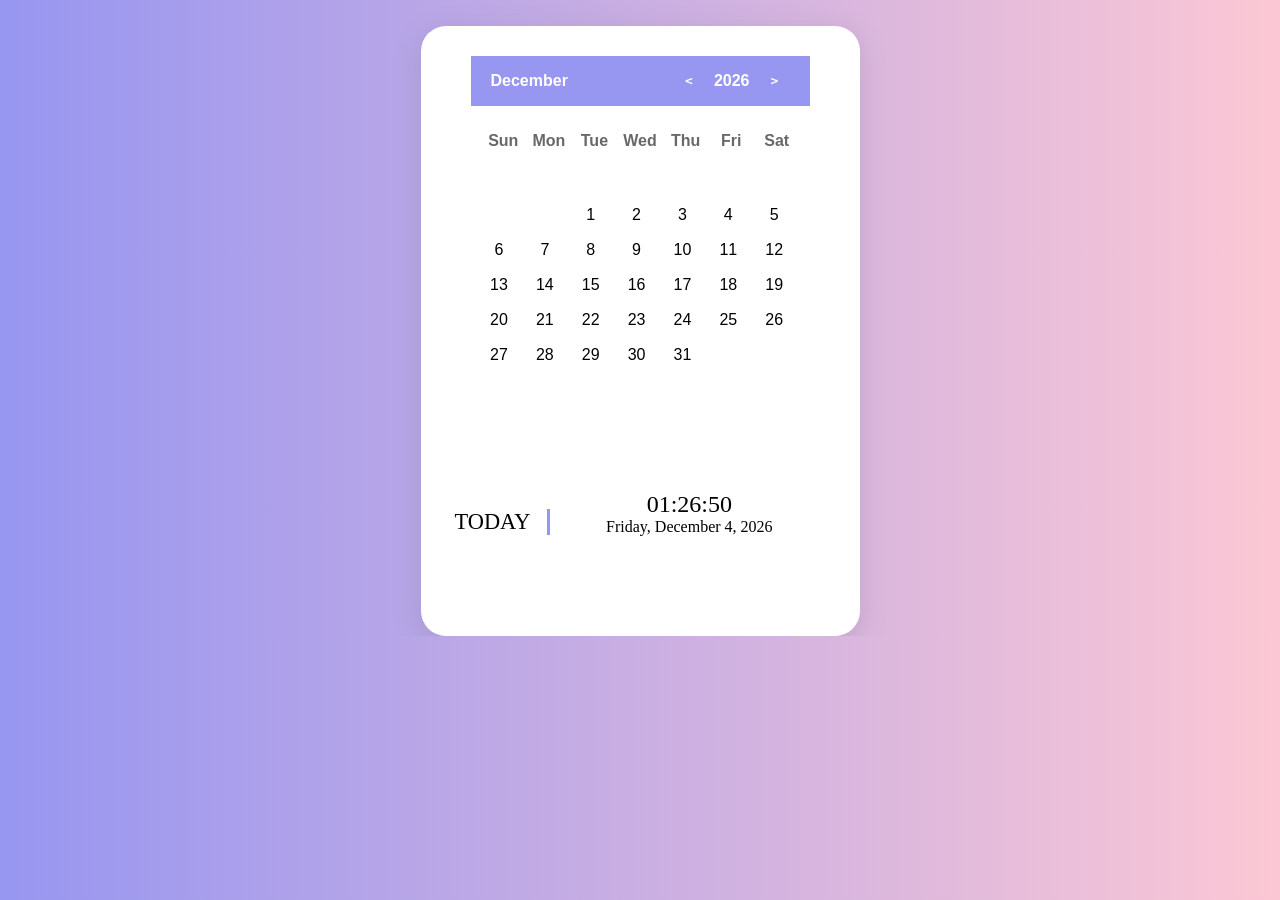
<file: index.html>
<!DOCTYPE html>
<html lang = "en">
    <head>
        <meta charset = "UTF-8">
        <meta http-equiv="X-UA-Compatible" content="IE=edge">
        <meta name = "viewport" content = "width = device-width, initial-scale = 1.0">
        <title>Planner</title>
        <link rel = "stylesheet" href = "style.css">
        <script src = "script.js" defer></script>
    </head>
    <body>
        <div class = "container">
            <div class = "calendar">
                <div class = "calendar-header">
                    <span class = "month-picker" id = "month-picker"> January </span>
                    <div class = "year-picker" id = "year-picker">
                        <span class = "year-change" id = "pre-year"> 
                            <pre><</pre>


                        </span>
                        <span id = "year">2020 </span>
                        <span class = "year-change" id = "next-year">
                            <pre>></pre>
                        </span>
                        </div>
                </div>
            
                <div class = "calendar-body">
                    <div class = "calendar-week-days">
                        <div>Sun</div>
                        <div>Mon</div>
                        <div>Tue</div>
                        <div>Wed</div>
                        <div>Thu</div>
                        <div>Fri</div>
                        <div>Sat</div>
                    </div>
                    <div class = "calendar-days">

                    </div>
                </div>
                <div class = "calendar-footer">
                </div>
                <div class = "date-time-format">
                    <div class = "day-text-format">TODAY</div>
                    <div class = "date-time-value">
                        <div class = "time-format">01:26:50</div>     
                        <div class = "date-format">21 - July - 2025</div>

                    </div>
                </div>
                <div class = "month-list"></div>
            </div>

        </div>




    </body>
</html>
</file>
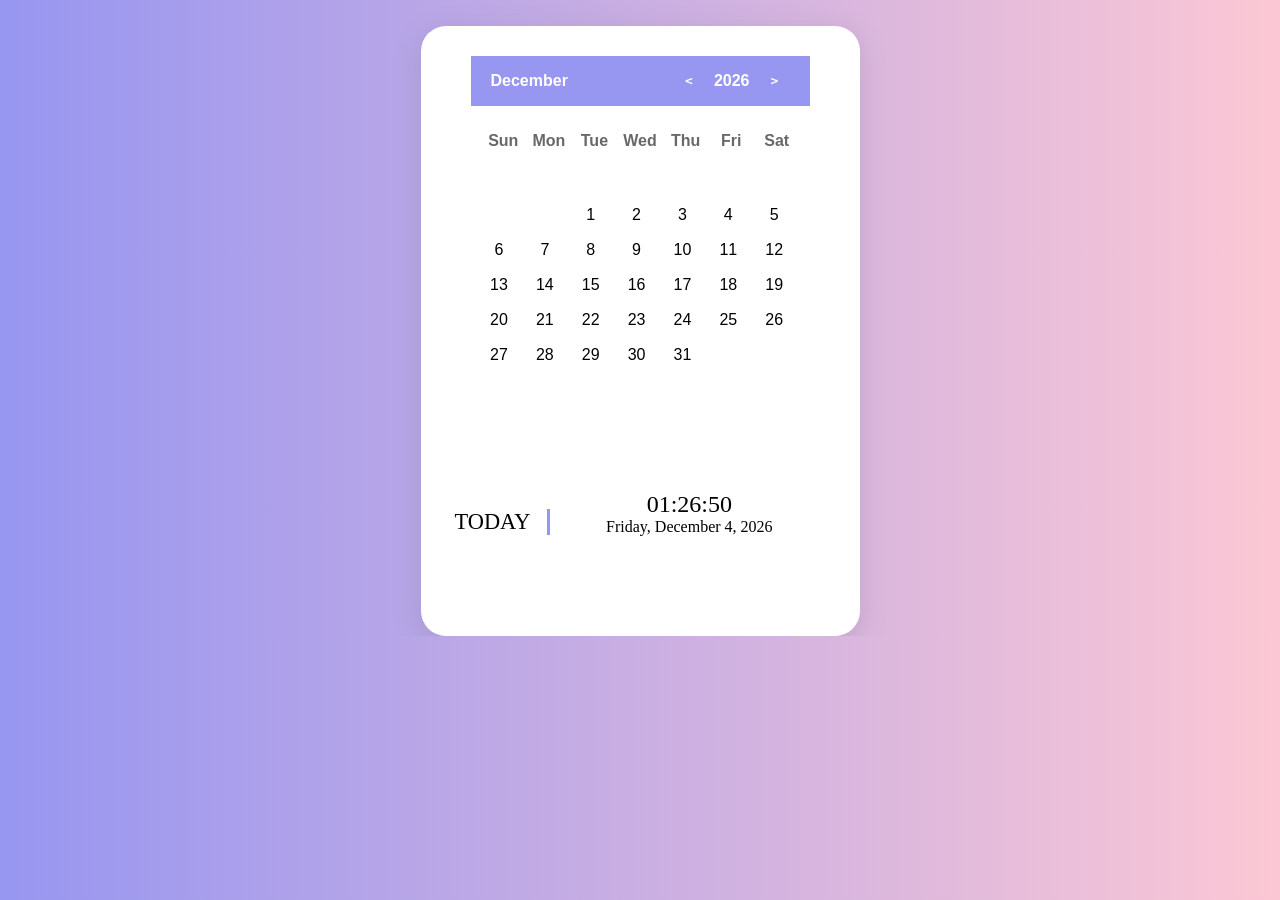
<file: calendar_index.html>
<!DOCTYPE html>
<html lang = "en">
    <head>
        <meta charset = "UTF-8">
        <meta http-equiv="X-UA-Compatible" content="IE=edge">
        <meta name = "viewport" content = "width = device-width, initial-scale = 1.0">
        <title>Planner</title>
        <link rel = "stylesheet" href = "calendar_style.css">
        <script src = "calendar_script.js" defer></script>
    </head>
    <body>
        <div class = "container">
            <div class = "calendar">
                <div class = "calendar-header">
                    <span class = "month-picker" id = "month-picker"> January </span>
                    <div class = "year-picker" id = "year-picker">
                        <span class = "year-change" id = "pre-year"> 
                            <pre><</pre>


                        </span>
                        <span id = "year">2020 </span>
                        <span class = "year-change" id = "next-year">
                            <pre>></pre>
                        </span>
                        </div>
                </div>
            
                <div class = "calendar-body">
                    <div class = "calendar-week-days">
                        <div>Sun</div>
                        <div>Mon</div>
                        <div>Tue</div>
                        <div>Wed</div>
                        <div>Thu</div>
                        <div>Fri</div>
                        <div>Sat</div>
                    </div>
                    <div class = "calendar-days">

                    </div>
                </div>
                <div class = "calendar-footer">
                </div>
                <div class = "date-time-format">
                    <div class = "day-text-format">TODAY</div>
                    <div class = "date-time-value">
                        <div class = "time-format">01:26:50</div>     
                        <div class = "date-format">21 - July - 2025</div>

                    </div>
                </div>
                <div class = "month-list"></div>
            </div>

        </div>




    </body>
</html>
</file>
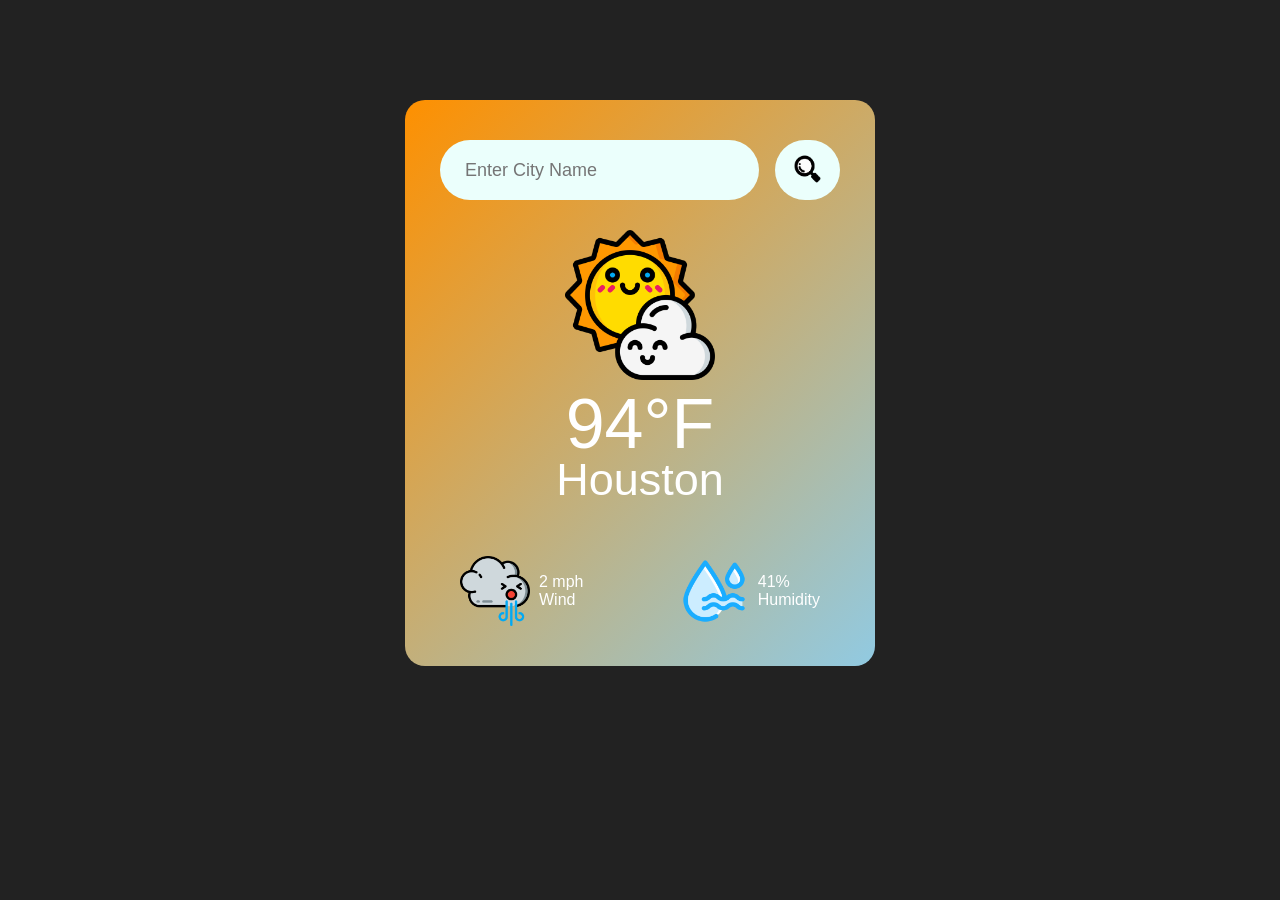
<file: Weather/weather_index.html>
<!DOCTYPE html>
<html>
    <head>
        <meta name = "viewport" content = "width=device-width, initial-scale = 1.0">
        <title>Weather</title>
        <link rel = "stylesheet" href = "weather_style.css">
        <link rel = "script" href = "weather_script.js">
    </head>
    <body>
        <div class = "card">
            <div class = "search">
                <input type = "text" placeholder= "Enter City Name" spellcheck = "false">
                <button><img src = "search.png"></button>
            </div>
            <div class ="weather">
                <img src = "sunny.png" class = "weather-icon">
                <h1 class = "temp">94°F</h1>
                <h2 class = "city">Houston</h2>
                <div class = "details">
                <div class = "col">
                    <img src = "windy.png">
                    <div>
                        <p class = "wind">2 mph</p>
                        <p>Wind</p>
                    </div>
                </div>
                <div class = "col">
                    <img src = "humidity.png">
                    <div>
                        <p class = "humidity">41%</p>
                        <p>Humidity</p>
                    </div>
                </div>
                
                </div>
            </div>
        </div>

    </body>
</html>
</file>
<file: style.css>
:root{
    --dark-text: #f8fbff;
    --light-body: #f3f8fe;
    --light-main: #fdfdfd;
    --light-second: #c3c2c8;
    --light-hover: #f0f0f0;
    --light-text: #151426;
    --light-btn: #9796f0;
    --blue: #0000ff;
    --white: #fff;
    --shadow: rgba(100,100,111,0.2) 0px 7px 29px 0px;

}

*{
   padding:  0;
   margin: 0;
   box-sizing: border-box;
}

html, body{
    place-items:center ;
    font-family: 'Trebuchet MS', 'Lucida Sans Unicode', 'Lucida Grande', 'Lucida Sans', Arial, sans-serif;
    background: linear-gradient(to right, #9796f0, #fbc7d4);
    overflow : hidden; 
}

.container{
    width: max-content;
    height: max-content;
    position: relative;
    display: flex;
    padding: 2% 0px 0px 0px;
    justify-content: center;
    top: 10%;
    right: 0%;
    width: 100%;
    height: 100%;

}
.calendar{
    height: 610px;
    width: max-content;
    background-color: white;
    border-radius: 25px;
    overflow: hidden;
    padding: 30px 50px 0px 50px;
    box-shadow: var(--shadow);
}

.calendar-header{
    background: #9796f0;
    display:flex;
    justify-content : space-between;
    align-items: center;
    font-weight: 700;
    color: var(--white);
    padding: 10px;
}
.calendar-body{
    padding: 10px;
}
.calendar-week-days{
    display: grid;
    grid-template-columns: repeat(7,1fr);
    font-weight: 600;
    cursor: pointer;
    color: rgb(104,104,104);
}
.calendar-week-days div:hover{
    color: black;
    transform: scale(1.2);
    transition: all .2s ease-in-out;

}
.calendar-week-days div{
    display: grid;
    place-items: center;
    color: var(--bg-second);
    height: 50px;
}
.calendar-days{
    display: grid;
    grid-template-columns: repeat(7,1fr);
    gap: 2px;
    color: var(--color-txt);
}
.calendar-days div{
    width: 37px;
    height: 33px;
    display:flex;
    align-items: center;
    justify-content: center;
    padding: 5px;
    position: relative;
    cursor: pointer;
    animation: to-top 1s forwards;
}
.month-picker{
    padding: 5px 10px;
    border-radius: 10px;
    cursor: pointer;
}
.month-picker:hover{
    background-color: var(--color-hover);
    color: var(--color-txt)
}
.year-picker{
    display: flex;
    align-items: center;
}
.year-change{
    height: 30px;
    width: 30px;
    border-radius: 50%;
    display: grid;
    place-items: center;
    margin: 0px 10px;
    cursor: pointer;
}
.year-change:hover{
    background-color:var(--light-btn);
    transition: all .2s ease-in-out;
    transform: scale(1.12);
}

.year-change:hover pre{
    color: var(--bg-body);
}
.calendar-footer{
    padding:10px;
    display: flex;
    justify-content: flex-end;
    align-items:center;
}
#year:hover{
    cursor: pointer;
    transform: scale(1.2);
    transition: all 0.2s ease-in-out;
}
.calendar-days div span{
    position: absolute;
}
.calendar-days div:hover{
    transition: width 0.2s ease-in-out, height 0.2s ease-in-out;
    background-color: #fbc7d4;
    border-radius: 20%;
    color: var(--dark-text);
}
.month-list{
    position:relative;
    left:0;
    top: -50px;
    background-color: #ebebeb;
    color: var(--light-text);
    display: grid;
    grid-template-columns: repeat(3,auto);
    gap: 5px;
    border-radius: 20px;
}
.month-list > div{
    display: grid;
    place-content: center;
    margin: 5px 10px;
    transition: all 0.2s ease-in-out;
}

.month-list > div > div{
    border-radius: 15px;
    padding: 10px;
    cursor: pointer;
}

.month-list > div > div:hover{
    background-color: var(--light-btn);
    color: var(--dark-text);
    transform: scale(0.9);
    transition: all 0.2s ease-in-out;
}
.month-list .show{
    visibility: visible;
    pointer-events: visible;
    transition: 0.6 ease-in-out;
    animation: to-left .71s forwards;
}
.month-list.hideonce{
    visibility: hidden;
}
.month-list.hide{
    animation: to-right 1s forwards;
    visibility: hidden;
    pointer-events: none;
}
.date-time-format{
    width: max-content;
    height: max-content;
    font-family: Dubai Light, Century Gothic;
    position: relative;
    display:inline;
    top: 140px;
    justify-content: center;
}
.day-text-format{
    font-family: Microsoft JhengHei UI;
    font-size: 1.4rem;
    padding-right: 5%;
    border-right: 3px solid #9796f0;
    position: absolute;
    left: -1rem;

}
.date-time-value{
    display:block;
    height: max-content;
    width: max-content;
    position: relative;
    left: 40%;
    top: -18px;
    text-align: center;
}

.time-format{
    font-size: 1.5rem;
}

.time-format.hideTime{
    animation: hidetime 1.5s forwards;
}

.day-text-format.hidetime{
    animation: hidetime 1.5s forwards;
}

.date-format.hideTime{
    animation: hidetime 1.5s forwards;
}

.day-text-format.showtime{
    animation: showtime 1s forwards;
}
.time-format.showtime{
    animation: showtime 1s forwards;
}
.date-format.showtime{
    animation: showtime 1s forwards;
}

@keyframes to-top{
    0%{
        transform: translateY(0);
    }
    100%{
        transform: translateY(100%);
        opacity: 1;
    }
}

@keyframes to-left{
    0%{
        transform: translateY(230%);
        opacity:1;
    }
    100%{
        transform: translateY(230%);
        opacity: 1;
    }
}

@keyframes to-right{
    10%{
        transform: translateY(0%);
        opacity:1;
    }
    100%{
        transform: translateY(-150%);
        opacity: 1;
    }
}

@keyframes showtime{
    0%{
        transform: translateY(250%);
        opacity:1;
    }
    100%{
        transform: translateY(0%);
        opacity: 1;
    }
}

@keyframes hidetime{
    0%{
        transform: translateY(0%);
        opacity:1;
    }
    100%{
        transform: translateY(-370%);
        opacity: 1;
    }
}

@media (max-width: 375px){
    .month-list>div{
        margin: 5px 0px;
    }
}
</file>
<file: calendar_style.css>
:root{
    --dark-text: #f8fbff;
    --light-body: #f3f8fe;
    --light-main: #fdfdfd;
    --light-second: #c3c2c8;
    --light-hover: #f0f0f0;
    --light-text: #151426;
    --light-btn: #9796f0;
    --blue: #0000ff;
    --white: #fff;
    --shadow: rgba(100,100,111,0.2) 0px 7px 29px 0px;

}

*{
   padding:  0;
   margin: 0;
   box-sizing: border-box;
}

html, body{
    place-items:center ;
    font-family: 'Trebuchet MS', 'Lucida Sans Unicode', 'Lucida Grande', 'Lucida Sans', Arial, sans-serif;
    background: linear-gradient(to right, #9796f0, #fbc7d4);
    overflow : hidden; 
}

.container{
    width: max-content;
    height: max-content;
    position: relative;
    display: flex;
    padding: 2% 0px 0px 0px;
    justify-content: center;
    top: 10%;
    right: 0%;
    width: 100%;
    height: 100%;

}
.calendar{
    height: 610px;
    width: max-content;
    background-color: white;
    border-radius: 25px;
    overflow: hidden;
    padding: 30px 50px 0px 50px;
    box-shadow: var(--shadow);
}

.calendar-header{
    background: #9796f0;
    display:flex;
    justify-content : space-between;
    align-items: center;
    font-weight: 700;
    color: var(--white);
    padding: 10px;
}
.calendar-body{
    padding: 10px;
}
.calendar-week-days{
    display: grid;
    grid-template-columns: repeat(7,1fr);
    font-weight: 600;
    cursor: pointer;
    color: rgb(104,104,104);
}
.calendar-week-days div:hover{
    color: black;
    transform: scale(1.2);
    transition: all .2s ease-in-out;

}
.calendar-week-days div{
    display: grid;
    place-items: center;
    color: var(--bg-second);
    height: 50px;
}
.calendar-days{
    display: grid;
    grid-template-columns: repeat(7,1fr);
    gap: 2px;
    color: var(--color-txt);
}
.calendar-days div{
    width: 37px;
    height: 33px;
    display:flex;
    align-items: center;
    justify-content: center;
    padding: 5px;
    position: relative;
    cursor: pointer;
    animation: to-top 1s forwards;
}
.month-picker{
    padding: 5px 10px;
    border-radius: 10px;
    cursor: pointer;
}
.month-picker:hover{
    background-color: var(--color-hover);
    color: var(--color-txt)
}
.year-picker{
    display: flex;
    align-items: center;
}
.year-change{
    height: 30px;
    width: 30px;
    border-radius: 50%;
    display: grid;
    place-items: center;
    margin: 0px 10px;
    cursor: pointer;
}
.year-change:hover{
    background-color:var(--light-btn);
    transition: all .2s ease-in-out;
    transform: scale(1.12);
}

.year-change:hover pre{
    color: var(--bg-body);
}
.calendar-footer{
    padding:10px;
    display: flex;
    justify-content: flex-end;
    align-items:center;
}
#year:hover{
    cursor: pointer;
    transform: scale(1.2);
    transition: all 0.2s ease-in-out;
}
.calendar-days div span{
    position: absolute;
}
.calendar-days div:hover{
    transition: width 0.2s ease-in-out, height 0.2s ease-in-out;
    background-color: #fbc7d4;
    border-radius: 20%;
    color: var(--dark-text);
}
.month-list{
    position:relative;
    left:0;
    top: -50px;
    background-color: #ebebeb;
    color: var(--light-text);
    display: grid;
    grid-template-columns: repeat(3,auto);
    gap: 5px;
    border-radius: 20px;
}
.month-list > div{
    display: grid;
    place-content: center;
    margin: 5px 10px;
    transition: all 0.2s ease-in-out;
}

.month-list > div > div{
    border-radius: 15px;
    padding: 10px;
    cursor: pointer;
}

.month-list > div > div:hover{
    background-color: var(--light-btn);
    color: var(--dark-text);
    transform: scale(0.9);
    transition: all 0.2s ease-in-out;
}
.month-list .show{
    visibility: visible;
    pointer-events: visible;
    transition: 0.6 ease-in-out;
    animation: to-left .71s forwards;
}
.month-list.hideonce{
    visibility: hidden;
}
.month-list.hide{
    animation: to-right 1s forwards;
    visibility: hidden;
    pointer-events: none;
}
.date-time-format{
    width: max-content;
    height: max-content;
    font-family: Dubai Light, Century Gothic;
    position: relative;
    display:inline;
    top: 140px;
    justify-content: center;
}
.day-text-format{
    font-family: Microsoft JhengHei UI;
    font-size: 1.4rem;
    padding-right: 5%;
    border-right: 3px solid #9796f0;
    position: absolute;
    left: -1rem;

}
.date-time-value{
    display:block;
    height: max-content;
    width: max-content;
    position: relative;
    left: 40%;
    top: -18px;
    text-align: center;
}

.time-format{
    font-size: 1.5rem;
}

.time-format.hideTime{
    animation: hidetime 1.5s forwards;
}

.day-text-format.hidetime{
    animation: hidetime 1.5s forwards;
}

.date-format.hideTime{
    animation: hidetime 1.5s forwards;
}

.day-text-format.showtime{
    animation: showtime 1s forwards;
}
.time-format.showtime{
    animation: showtime 1s forwards;
}
.date-format.showtime{
    animation: showtime 1s forwards;
}

@keyframes to-top{
    0%{
        transform: translateY(0);
    }
    100%{
        transform: translateY(100%);
        opacity: 1;
    }
}

@keyframes to-left{
    0%{
        transform: translateY(230%);
        opacity:1;
    }
    100%{
        transform: translateY(230%);
        opacity: 1;
    }
}

@keyframes to-right{
    10%{
        transform: translateY(0%);
        opacity:1;
    }
    100%{
        transform: translateY(-150%);
        opacity: 1;
    }
}

@keyframes showtime{
    0%{
        transform: translateY(250%);
        opacity:1;
    }
    100%{
        transform: translateY(0%);
        opacity: 1;
    }
}

@keyframes hidetime{
    0%{
        transform: translateY(0%);
        opacity:1;
    }
    100%{
        transform: translateY(-370%);
        opacity: 1;
    }
}

@media (max-width: 375px){
    .month-list>div{
        margin: 5px 0px;
    }
}
</file>
<file: Weather/weather_style.css>
*{ 
    margin: 0;
    padding: 0;
    font-family: 'Monaco', sans-serif;
    box-sizing: border-box;
}
body{
    background: #222;
}
.card{
    width: 90%;
    max-width: 470px;
    background: linear-gradient(135deg, #fe9000, #91cae2);
    margin: 100px auto 0;
    border-radius: 20px;
    color: #fff;
    padding: 40px 35px;
    text-align: center;
}

.search button{
    width: 65px;
    height: 60px;
    border: none;
    outline: 0;
    background: #ebfffc;
    border-radius: 50px;
    cursor: pointer;
}
.search button img{
    width: 35px;
    height: 30px;
    border: none;

}
.search{
    width: 100%;
    display: flex;
    align-items: center;
    justify-content: space-between;
}
.search input{
    border: 0;
    outline: 0;
    background: #ebfffc;
    color: #555;
    padding: 10px 25px;
    height: 60px;
    border-radius: 30px;
    flex: 1;
    margin-right: 16px;
    font-size: 18px;
}
.weather-icon{
    width: 150px;
    margin-top: 30px;
}
.weather h1{
    font-size: 70px;
    font-weight: 500;
}
.weather h2{
    font-size: 45px;
    font-weight: 400;
    margin-top: -10px;
}
.col{
    display: flex;
    align-items: center;
    text-align: left;
}

.col img{
    width: 70px;
    height: 70px;
    margin-right: 9px;

}
.details{
    display: flex;
    align-items: center;
    justify-content: space-between;
    padding: 0 20px;
    margin-top: 50px;
}
.humidity .wind{
    font-size: 28px;
    margin-top: -6px;
}
</file>
